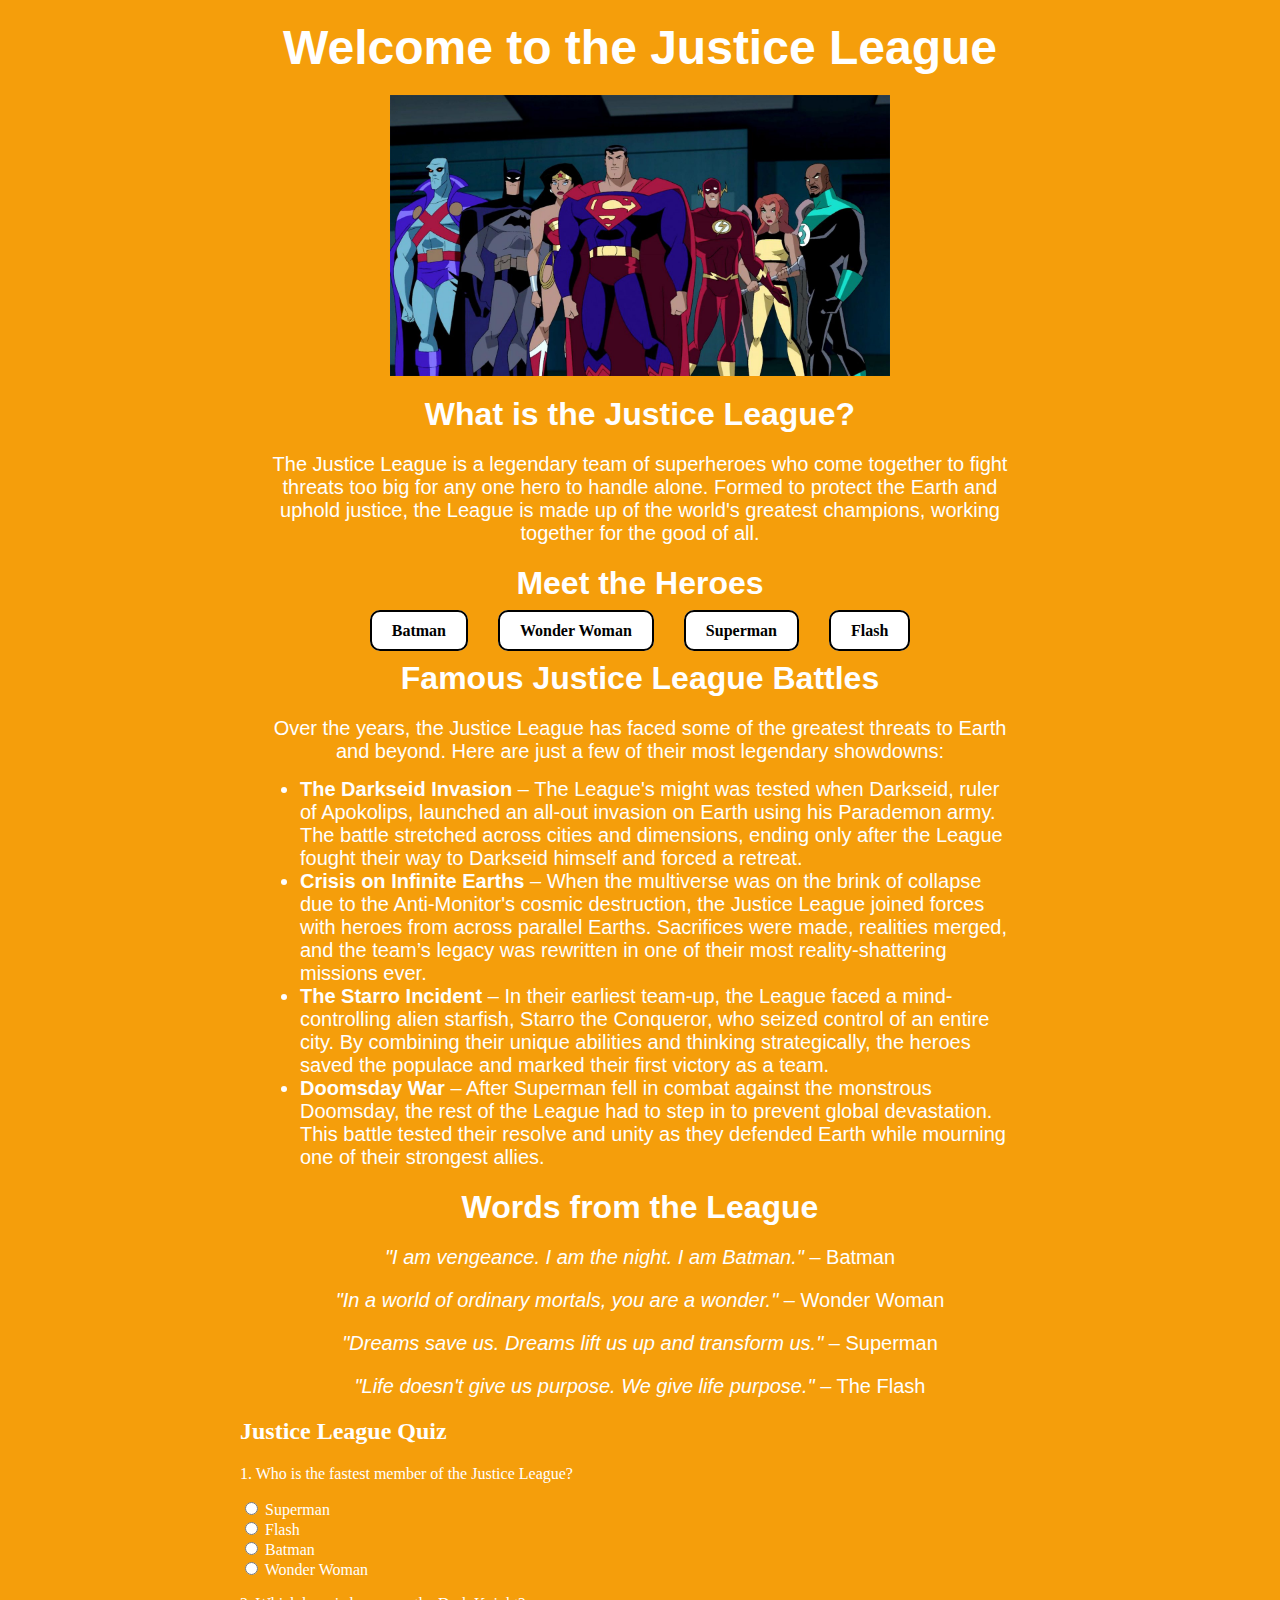
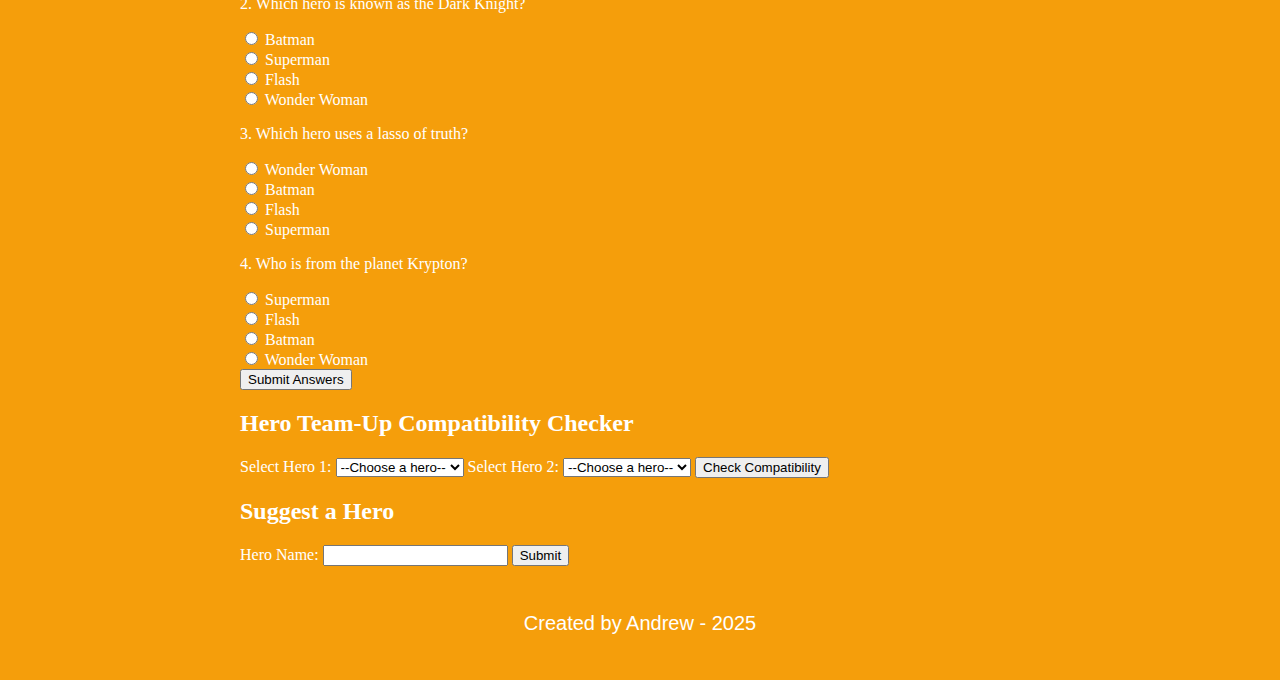
<file: index.html>
<!DOCTYPE html>
<html lang="en">
<head>
    <meta charset="UTF-8">
    <meta name="viewport" content="width=device-width, initial-scale=1.0">
    <title>Justice League - The Team</title>
    <link rel="stylesheet" href="styles.css">
</head>

<body class="index-page">

    <header>
        <h1 class="title-text">Welcome to the Justice League</h1>
    </header>

    <div class="centered-image">
        <img src="images/justice_league.jpg" alt="Justice League Team" width="500">
    </div>

	<div class="main-container">

    <section>
        <h2 class="header-text">What is the Justice League?</h2>
        <p class="paragraph-text">
            The Justice League is a legendary team of superheroes who come together to fight threats too big for any one hero to handle alone. 
            Formed to protect the Earth and uphold justice, the League is made up of the world's greatest champions, working together for the good of all.
        </p>

        <h2 class="header-text">Meet the Heroes</h2>
        <ul class="hero-links">
            <li><a href="batman.html">Batman</a></li>
            <li><a href="wonderwoman.html">Wonder Woman</a></li>
            <li><a href="superman.html">Superman</a></li>
            <li><a href="flash.html">Flash</a></li>
        </ul>
    </section>

    <section>
        <h2 class="header-text">Famous Justice League Battles</h2>
        <p class="paragraph-text">
            Over the years, the Justice League has faced some of the greatest threats to Earth and beyond. Here are just a few of their most legendary showdowns:
        </p>
        <ul class="paragraph-text" style="text-align: left; list-style-type: disc;">
        <li>
            <strong>The Darkseid Invasion</strong> – The League's might was tested when Darkseid, ruler of Apokolips, launched an all-out invasion on Earth using his Parademon army. The battle stretched across cities and dimensions, ending only after the League fought their way to Darkseid himself and forced a retreat.
        </li>
        <li>
            <strong>Crisis on Infinite Earths</strong> – When the multiverse was on the brink of collapse due to the Anti-Monitor's cosmic destruction, the Justice League joined forces with heroes from across parallel Earths. Sacrifices were made, realities merged, and the team’s legacy was rewritten in one of their most reality-shattering missions ever.
        </li>
        <li>
            <strong>The Starro Incident</strong> – In their earliest team-up, the League faced a mind-controlling alien starfish, Starro the Conqueror, who seized control of an entire city. By combining their unique abilities and thinking strategically, the heroes saved the populace and marked their first victory as a team.
        </li>
        <li>
            <strong>Doomsday War</strong> – After Superman fell in combat against the monstrous Doomsday, the rest of the League had to step in to prevent global devastation. This battle tested their resolve and unity as they defended Earth while mourning one of their strongest allies.
        </li>
    </ul>
    </section>

    <section>
        <h2 class="header-text">Words from the League</h2>
        <div class="paragraph-text" style="max-width: 800px; margin: 0 auto;">
            <p><em>"I am vengeance. I am the night. I am Batman."</em> – Batman</p>
            <p><em>"In a world of ordinary mortals, you are a wonder."</em> – Wonder Woman</p>
            <p><em>"Dreams save us. Dreams lift us up and transform us."</em> – Superman</p>
            <p><em>"Life doesn't give us purpose. We give life purpose."</em> – The Flash</p>
        </div>
    </section>

<section id="quiz-section">
  <h2>Justice League Quiz</h2>

  <form id="quiz-form">

    <div class="question">
      <p>1. Who is the fastest member of the Justice League?</p>
      <label><input type="radio" name="q1" value="superman"> Superman</label><br>
      <label><input type="radio" name="q1" value="flash"> Flash</label><br>
      <label><input type="radio" name="q1" value="batman"> Batman</label><br>
      <label><input type="radio" name="q1" value="wonderwoman"> Wonder Woman</label><br>
    </div>

    <div class="question">
      <p>2. Which hero is known as the Dark Knight?</p>
      <label><input type="radio" name="q2" value="batman"> Batman</label><br>
      <label><input type="radio" name="q2" value="superman"> Superman</label><br>
      <label><input type="radio" name="q2" value="flash"> Flash</label><br>
      <label><input type="radio" name="q2" value="wonderwoman"> Wonder Woman</label><br>
    </div>

    <div class="question">
      <p>3. Which hero uses a lasso of truth?</p>
      <label><input type="radio" name="q3" value="wonderwoman"> Wonder Woman</label><br>
      <label><input type="radio" name="q3" value="batman"> Batman</label><br>
      <label><input type="radio" name="q3" value="flash"> Flash</label><br>
      <label><input type="radio" name="q3" value="superman"> Superman</label><br>
    </div>

    <div class="question">
      <p>4. Who is from the planet Krypton?</p>
      <label><input type="radio" name="q4" value="superman"> Superman</label><br>
      <label><input type="radio" name="q4" value="flash"> Flash</label><br>
      <label><input type="radio" name="q4" value="batman"> Batman</label><br>
      <label><input type="radio" name="q4" value="wonderwoman"> Wonder Woman</label><br>
    </div>

    <button type="button" onclick="checkQuiz()" class="submit-btn">Submit Answers</button>
  </form>

  <p id="quiz-result"></p>
</section>

<section id="compatibility-section">
  <h2>Hero Team-Up Compatibility Checker</h2>

  <label for="hero1">Select Hero 1:</label>
  <select id="hero1">
    <option value="">--Choose a hero--</option>
    <option value="batman">Batman</option>
    <option value="superman">Superman</option>
    <option value="flash">Flash</option>
    <option value="wonderwoman">Wonder Woman</option>
  </select>

  <label for="hero2">Select Hero 2:</label>
  <select id="hero2">
    <option value="">--Choose a hero--</option>
    <option value="batman">Batman</option>
    <option value="superman">Superman</option>
    <option value="flash">Flash</option>
    <option value="wonderwoman">Wonder Woman</option>
  </select>

  <button class="submit-btn" onclick="checkCompatibility()">Check Compatibility</button>

  <p id="compatibility-result" style="margin-top: 15px; font-weight: bold;"></p>
</section>

<section id="suggest-hero-section">
  <h2>Suggest a Hero</h2>
  <form id="hero-form">
    <label for="hero-name">Hero Name:</label>
    <input type="text" id="hero-name" name="hero-name" required>
    <button type="submit" class="submit-btn">Submit</button>
  </form>
  <p id="submit-response"></p>
</section>



</div>

    <footer class="paragraph-text">
        <p>Created by Andrew - 2025</p>
    </footer>
<script>
function checkQuiz() {
  const answers = {
    q1: "flash",
    q2: "batman",
    q3: "wonderwoman",
    q4: "superman"
  };

  let score = 0;
  const total = Object.keys(answers).length;
  const form = document.getElementById('quiz-form');
  const result = document.getElementById('quiz-result');

  for (const [question, correctAnswer] of Object.entries(answers)) {
    const selected = form[question].value;
    if (selected === correctAnswer) {
      score++;
    } else if (!selected) {
      // If unanswered, treat as incorrect, or you can alert user to answer all
      // For now just continue
    }
  }

  result.textContent = `You got ${score} out of ${total} correct!`;
  result.style.fontWeight = "bold";
  result.style.marginTop = "10px";
  if (score === total) {
    result.style.color = "green";
  } else {
    result.style.color = "red";
  }
}

function checkCompatibility() {
  const hero1 = document.getElementById('hero1').value;
  const hero2 = document.getElementById('hero2').value;
  const result = document.getElementById('compatibility-result');

  if (!hero1 || !hero2) {
    result.textContent = "Please select two heroes.";
    result.style.color = "red";
    return;
  }

  if (hero1 === hero2) {
    result.textContent = "Please select two different heroes.";
    result.style.color = "red";
    return;
  }

  const combos = {
    "batman-superman": "Batman and Superman form a powerful duo combining intellect, strength, and leadership. Batman’s tactical mind complements Superman’s superhuman abilities, making them an unstoppable team.",
    "batman-flash": "Batman and Flash work together with Batman’s planning and Flash’s speed, enabling quick responses and strategic maneuvers in any crisis.",
    "batman-wonderwoman": "Batman and Wonder Woman balance each other with Batman’s human intelligence and Wonder Woman’s divine strength and compassion, creating a formidable partnership.",
    "superman-flash": "Superman and Flash’s combined speed and power allow them to handle threats that no single hero could face alone, often racing to save the day.",
    "superman-wonderwoman": "Superman and Wonder Woman are a powerhouse couple combining strength, courage, and heart to inspire the team and face cosmic threats.",
    "flash-wonderwoman": "Flash and Wonder Woman bring speed and warrior prowess together, blending agility and combat skills for versatile teamwork."
  };

  // Create a key for the pair, alphabetically sorted to handle order
  const pairKey = [hero1, hero2].sort().join("-");

  if (combos[pairKey]) {
    result.textContent = combos[pairKey];
    result.style.color = "white";
  } else {
    result.textContent = "Compatibility info not available for this team-up.";
    result.style.color = "gray";
  }
}

document.getElementById("hero-form").addEventListener("submit", function (e) {
  e.preventDefault();
  const heroName = document.getElementById("hero-name").value.trim();

  if (heroName) {
    // Get existing suggestions or start new
    const savedHeroes = JSON.parse(localStorage.getItem("suggestedHeroes") || "[]");

    // Add the new suggestion
    savedHeroes.push(heroName);

    // Save back to localStorage
    localStorage.setItem("suggestedHeroes", JSON.stringify(savedHeroes));

    // Confirmation message
    document.getElementById("submit-response").textContent = "Thank you for submitting a hero!";
    this.reset(); // Clear the form
  }
});
document.querySelectorAll('.submit-btn').forEach(button => {
  button.addEventListener('mouseover', () => {
    button.style.backgroundColor = '#add8e6'; //  or any color
  });
  button.addEventListener('mouseout', () => {
    button.style.backgroundColor = ''; // resets to original
  });
});

</script>
</body>
</html>
</file>
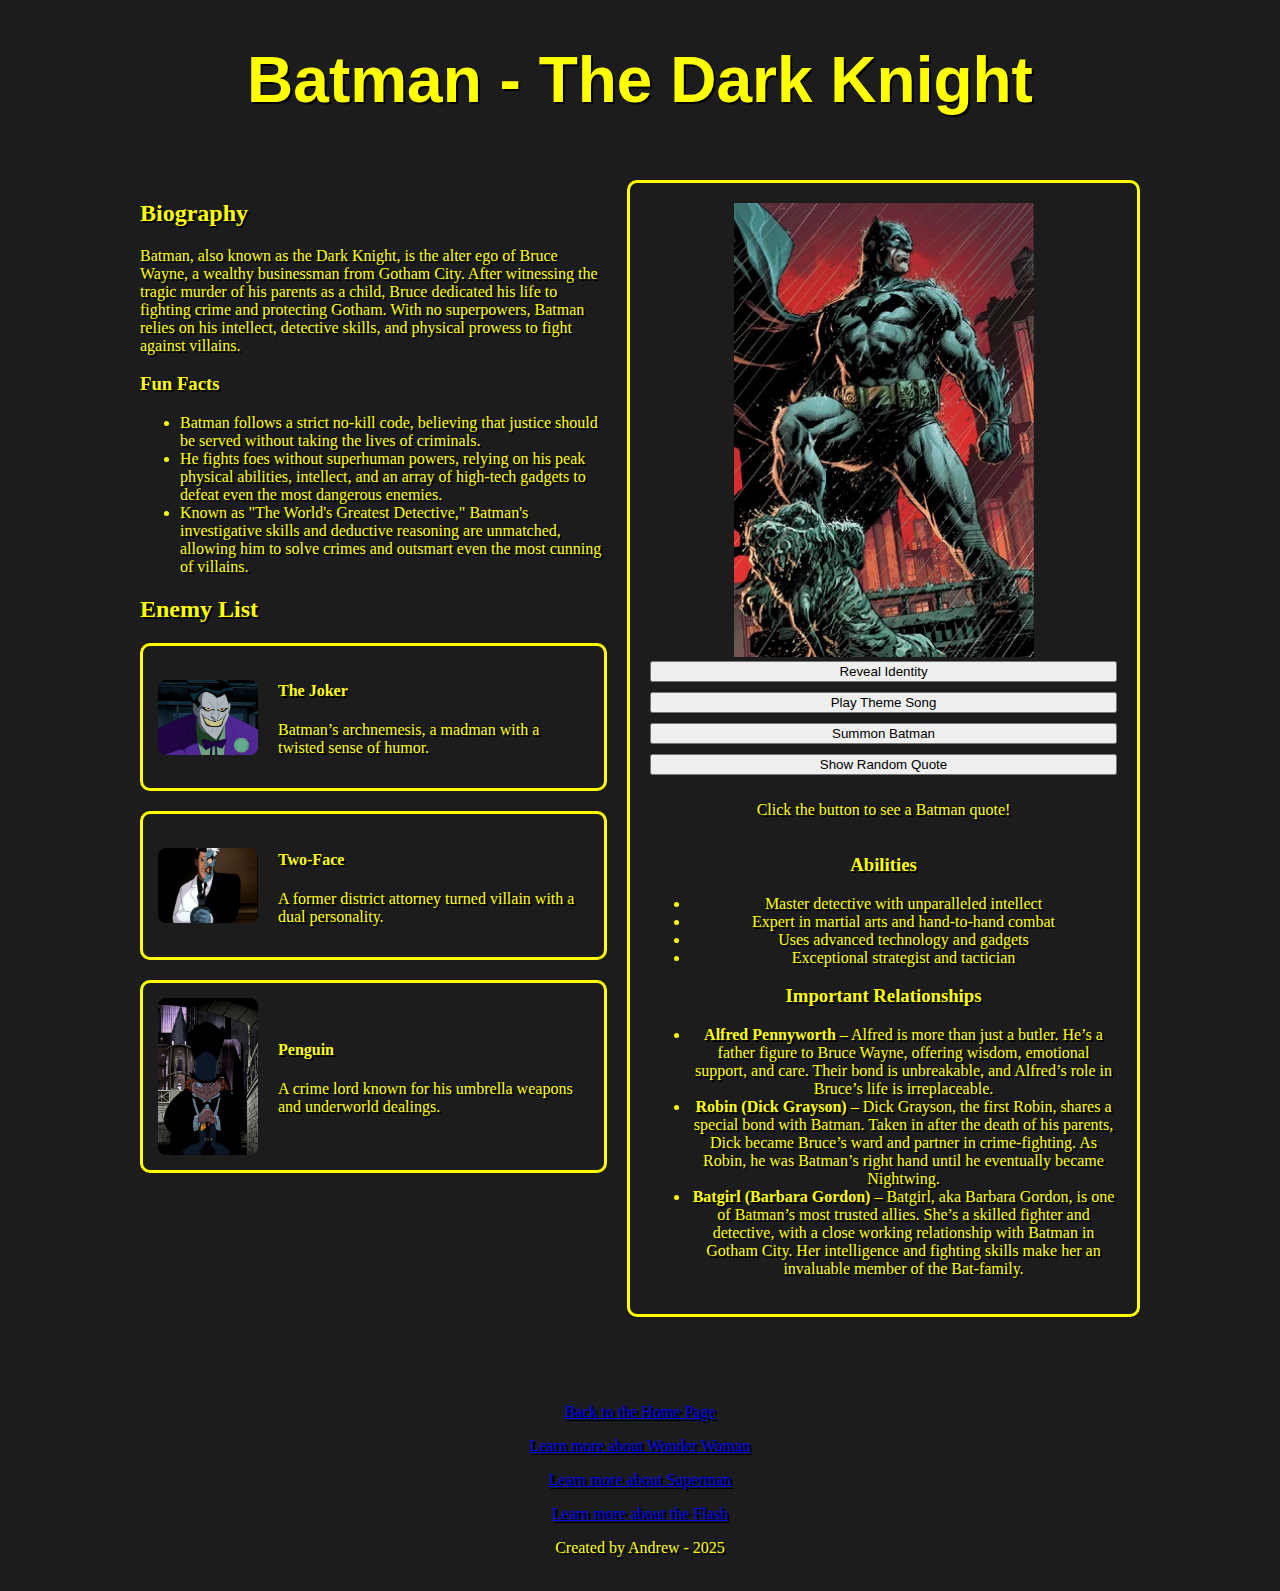
<file: batman.html>
<!DOCTYPE html>
<html lang="en">
<head>
    <meta charset="UTF-8">
    <meta name="viewport" content="width=device-width, initial-scale=1.0">
    <title>Batman - The Justice League</title>
    <link rel="stylesheet" href="styles.css"> 
</head>
<body class="batman-page"> 
    <header class="header-text header-with-signal">
    <h1>Batman - The Dark Knight</h1>
    <div id="batman-signal" class="summon-signal" hidden>
        <img src="images/bat-signal.jpg" alt="Bat-Signal" width="1000">
    </div>
</header>

    <section class="content-container">
	<div class="left-box">
        <h2>Biography</h2>
        	<p>Batman, also known as the Dark Knight, is the alter ego of Bruce Wayne, a wealthy businessman from Gotham City. After witnessing the tragic murder of his parents as a child, Bruce dedicated his life to fighting crime and protecting Gotham. With no superpowers, Batman relies on his intellect, detective skills, and physical prowess to fight against villains.</p>
	
	<h3>Fun Facts</h3>
<ul>
    <li>Batman follows a strict no-kill code, believing that justice should be served without taking the lives of criminals.</li>
    <li>He fights foes without superhuman powers, relying on his peak physical abilities, intellect, and an array of high-tech gadgets to defeat even the most dangerous enemies.</li>
    <li>Known as "The World's Greatest Detective," Batman's investigative skills and deductive reasoning are unmatched, allowing him to solve crimes and outsmart even the most cunning of villains.</li>
</ul>


        <h2>Enemy List</h2>
<div class="enemy-list">
    <div class="enemy-card">
        <img src="images/joker.jpg" alt="The Joker" class="enemy-image">
        <div>
            <h4>The Joker</h4>
            <p>Batman’s archnemesis, a madman with a twisted sense of humor.</p>
        </div>
    </div>

    <div class="enemy-card">
        <img src="images/twoface.jpg" alt="Two-Face" class="enemy-image">
        <div>
            <h4>Two-Face</h4>
            <p>A former district attorney turned villain with a dual personality.</p>
        </div>
    </div>

    <div class="enemy-card">
        <img src="images/penguin.jpg" alt="Penguin" class="enemy-image">
        <div>
            <h4>Penguin</h4>
            <p>A crime lord known for his umbrella weapons and underworld dealings.</p>
        </div>
    </div>
</div>


	</div>

	<div class="right-box">
            
        <img class="hero-image" src="images/batman.jpg" alt="Batman masked" width="300">

    <div class="button-container">
        <button class="toggle-mask" onclick="unmaskBatman()">Reveal Identity</button>

        <audio id="batman-theme-audio" src="audio/batman_theme.mp3" preload="auto"></audio>
<button onclick="document.getElementById('batman-theme-audio').play()">Play Theme Song</button>

        <button onclick="summonBatman()">Summon Batman</button>

        <button onclick="showBatmanQuote()">Show Random Quote</button>
<p id="batman-quote-display">Click the button to see a Batman quote!</p>

    </div>

	<h3>Abilities</h3>
        <ul>
            <li>Master detective with unparalleled intellect</li>
            <li>Expert in martial arts and hand-to-hand combat</li>
            <li>Uses advanced technology and gadgets</li>
            <li>Exceptional strategist and tactician</li>
        </ul>

	<h3>Important Relationships</h3>
<ul>
    <li><strong>Alfred Pennyworth</strong> – Alfred is more than just a butler. He’s a father figure to Bruce Wayne, offering wisdom, emotional support, and care. Their bond is unbreakable, and Alfred’s role in Bruce’s life is irreplaceable.</li>
    <li><strong>Robin (Dick Grayson)</strong> – Dick Grayson, the first Robin, shares a special bond with Batman. Taken in after the death of his parents, Dick became Bruce’s ward and partner in crime-fighting. As Robin, he was Batman’s right hand until he eventually became Nightwing.</li>
    <li><strong>Batgirl (Barbara Gordon)</strong> – Batgirl, aka Barbara Gordon, is one of Batman’s most trusted allies. She’s a skilled fighter and detective, with a close working relationship with Batman in Gotham City. Her intelligence and fighting skills make her an invaluable member of the Bat-family.</li>
</ul>


        
	</div>
</section>

    <footer>
	<p><a href="index.html">Back to the Home Page</a></p>
        <p><a href="wonderwoman.html">Learn more about Wonder Woman</a></p>
        <p><a href="superman.html">Learn more about Superman</a></p>
	<p><a href="flash.html">Learn more about the Flash</a></p>
        <p>Created by Andrew - 2025</p>
    </footer>

<script>
function unmaskBatman() {
  document.querySelector('.hero-image').src = 'images/batman_unmasked.jpg';
}

function summonBatman() {
  document.getElementById('batman-signal').hidden = false;
}
const batmanQuotes = [
  "I’m whatever Gotham needs me to be.",
  "It's not who I am underneath, but what I do that defines me.",
  "The night is darkest just before the dawn.",
  "Sometimes the truth isn’t good enough, sometimes people deserve more."
];

function showBatmanQuote() {
  const randomIndex = Math.floor(Math.random() * batmanQuotes.length);
  const quote = batmanQuotes[randomIndex];
  document.getElementById('batman-quote-display').textContent = quote;
}

</script>

</body>
</html>
</file>
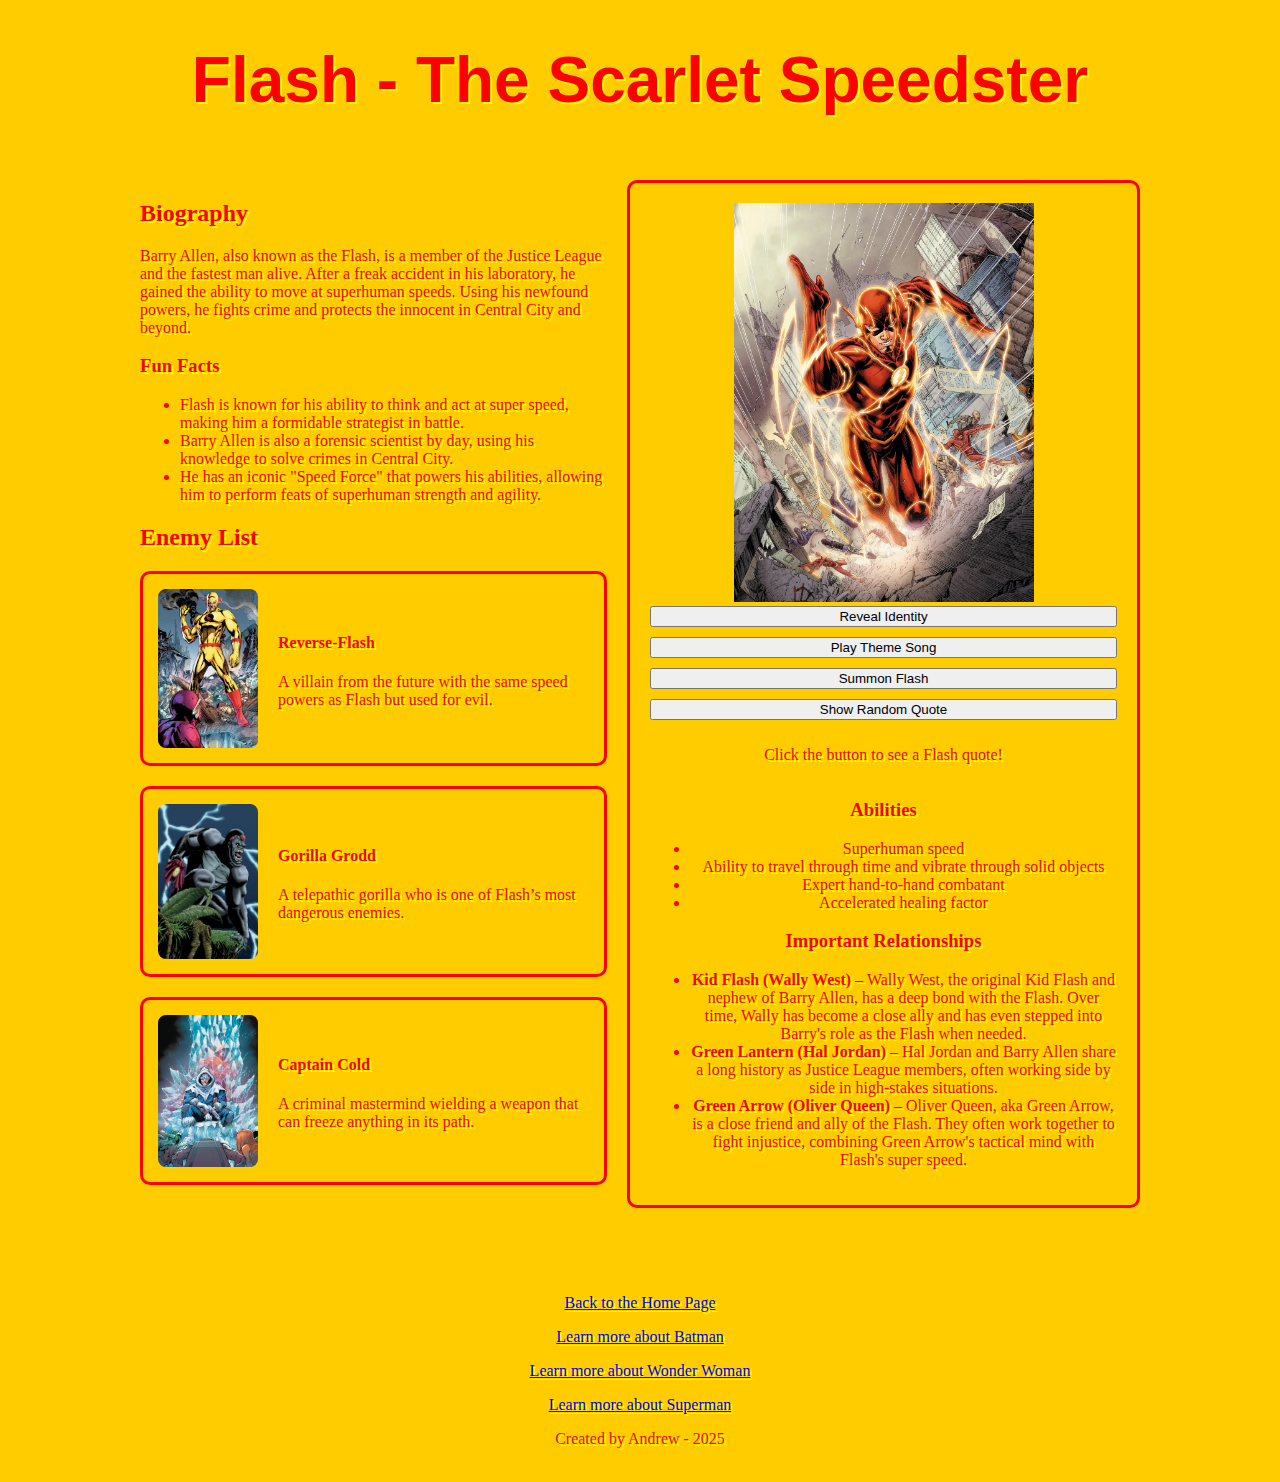
<file: flash.html>
<!DOCTYPE html>
<html lang="en">
<head>
    <meta charset="UTF-8">
    <meta name="viewport" content="width=device-width, initial-scale=1.0">
    <title>Flash - The Speedster</title>
    <link rel="stylesheet" href="styles.css">
</head>
<body class="flash-page"> <!-- Apply the 'flash-page' class to the body -->

    <header class="header-text header-with-signal">
        <h1>Flash - The Scarlet Speedster</h1> <!-- Apply Flash's color scheme to the title -->
	<div id="flash-signal" class="summon-signal" hidden>
    <img src="images/flash-alert.jpg" alt="Flash Lightning Signal" width="200">
</div>
    </header>

    <section class="content-container">
        <div class="left-box">
            <h2>Biography</h2>
            <p>Barry Allen, also known as the Flash, is a member of the Justice League and the fastest man alive. After a freak accident in his laboratory, he gained the ability to move at superhuman speeds. Using his newfound powers, he fights crime and protects the innocent in Central City and beyond.</p>

            <h3>Fun Facts</h3>
            <ul>
                <li>Flash is known for his ability to think and act at super speed, making him a formidable strategist in battle.</li>
                <li>Barry Allen is also a forensic scientist by day, using his knowledge to solve crimes in Central City.</li>
                <li>He has an iconic "Speed Force" that powers his abilities, allowing him to perform feats of superhuman strength and agility.</li>
            </ul>

            <h2>Enemy List</h2>
<div class="enemy-list">
    <div class="enemy-card">
        <img src="images/reverseflash.jpg" alt="Reverse-Flash" class="enemy-image">
        <div>
            <h4>Reverse-Flash</h4>
            <p>A villain from the future with the same speed powers as Flash but used for evil.</p>
        </div>
    </div>

    <div class="enemy-card">
        <img src="images/gorillagrodd.jpg" alt="Gorilla Grodd" class="enemy-image">
        <div>
            <h4>Gorilla Grodd</h4>
            <p>A telepathic gorilla who is one of Flash’s most dangerous enemies.</p>
        </div>
    </div>

    <div class="enemy-card">
        <img src="images/captaincold.jpg" alt="Captain Cold" class="enemy-image">
        <div>
            <h4>Captain Cold</h4>
            <p>A criminal mastermind wielding a weapon that can freeze anything in its path.</p>
        </div>
    </div>
</div>

        </div>

        <div class="right-box">
        
            <img class="hero-image" src="images/flash.jpg" alt="Flash masked" width="300">

<div class="button-container flash-theme">
    <button class="toggle-mask" onclick="unmaskFlash()">Reveal Identity</button>

    <audio id="flash-theme-audio" src="audio/flash_theme.mp3" preload="auto"></audio>
<button onclick="document.getElementById('flash-theme-audio').play()">Play Theme Song</button>

    <button onclick="summonFlash()">Summon Flash</button>

    <button onclick="showFlashQuote()">Show Random Quote</button>
<p id="flash-quote-display" >Click the button to see a Flash quote!</p>

</div>

	<h3>Abilities</h3>
            <ul>
                <li>Superhuman speed</li>
                <li>Ability to travel through time and vibrate through solid objects</li>
                <li>Expert hand-to-hand combatant</li>
                <li>Accelerated healing factor</li>
            </ul>

	<h3>Important Relationships</h3>
	<ul>
    	<li><strong>Kid Flash (Wally West)</strong> – Wally West, the original Kid Flash and nephew of Barry Allen, has a deep bond with the Flash. Over time, Wally has become a close ally and has even stepped into Barry's role as the Flash when needed.</li>
    	<li><strong>Green Lantern (Hal Jordan)</strong> – Hal Jordan and Barry Allen share a long history as Justice League members, often working side by side in high-stakes situations.</li>
    	<li><strong>Green Arrow (Oliver Queen)</strong> – Oliver Queen, aka Green Arrow, is a close friend and ally of the Flash. They often work together to fight injustice, combining Green Arrow's tactical mind with Flash's super speed.</li>
	</ul>

        </div>
    </section>

    <footer>
        <p><a href="index.html">Back to the Home Page</a></p>
        <p><a href="batman.html">Learn more about Batman</a></p>
        <p><a href="wonderwoman.html">Learn more about Wonder Woman</a></p>
        <p><a href="superman.html">Learn more about Superman</a></p>
        <p>Created by Andrew - 2025</p>
    </footer>

<script>
    function unmaskFlash() {
      document.querySelector('.hero-image').src = 'images/flash_unmasked.jpg';
    }


function summonFlash() {
  const signal = document.getElementById('flash-signal');
  signal.hidden = false; // Show the signal div
}

const flashQuotes = [
  "Life doesn’t give us purpose. We give life purpose.",
  "The future is always in motion.",
  "Sometimes the fastest way to save the day is to slow down.",
  "Speed isn’t everything, it’s how you use it.",
];

function showFlashQuote() {
  const randomIndex = Math.floor(Math.random() * flashQuotes.length);
  const quote = flashQuotes[randomIndex];
  document.getElementById('flash-quote-display').textContent = quote;
}

    </script>

</body>
</html>
</file>
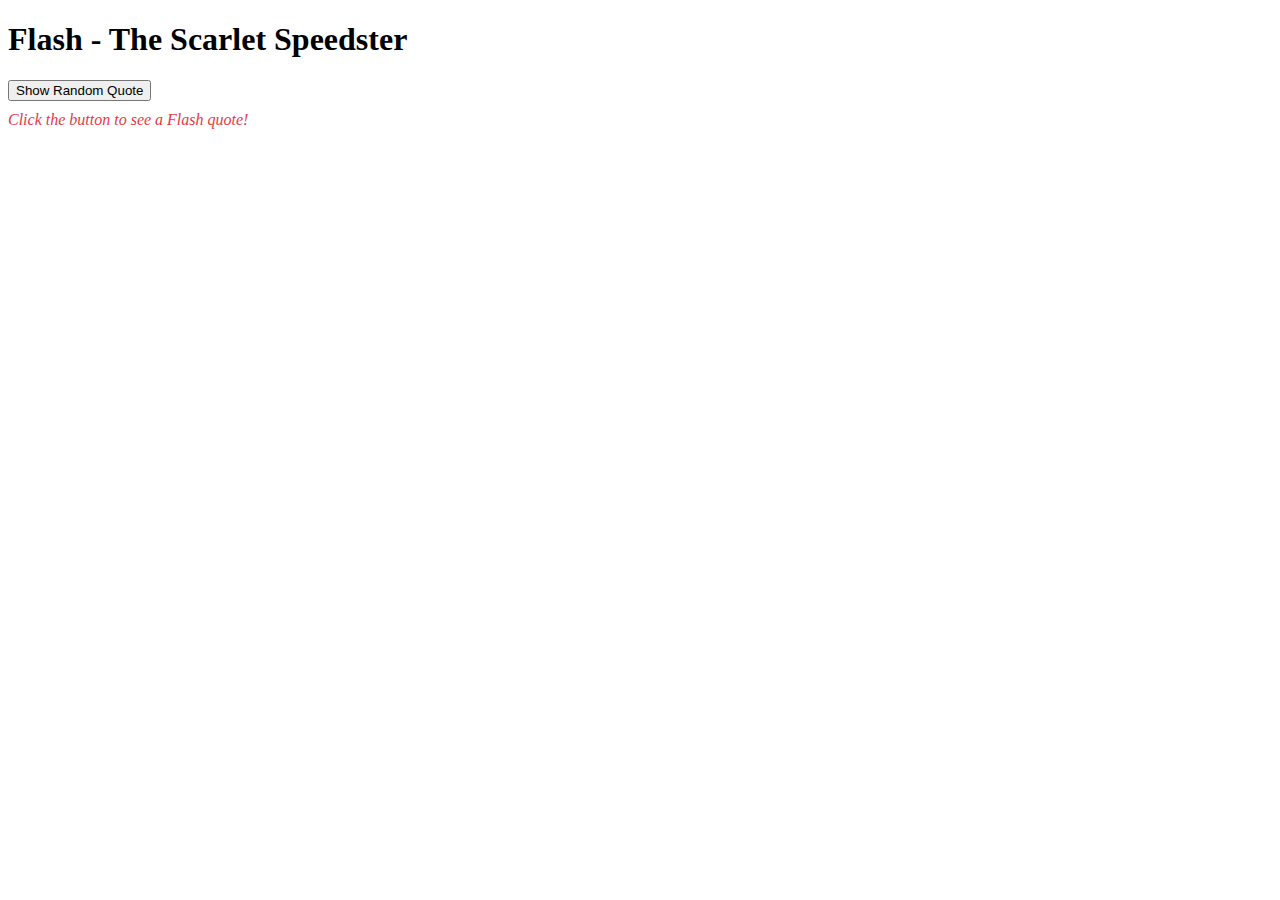
<file: test.html>
<!DOCTYPE html>
<html lang="en">
<head>
  <meta charset="UTF-8" />
  <meta name="viewport" content="width=device-width, initial-scale=1" />
  <title>Flash Quote Test</title>
  <style>
    #flash-quote-display {
      margin-top: 10px;
      font-style: italic;
      color: #e63946; /* Flash red */
    }
  </style>
</head>
<body>
  <h1>Flash - The Scarlet Speedster</h1>
  <button id="flash-quote-btn">Show Random Quote</button>
  <p id="flash-quote-display">Click the button to see a Flash quote!</p>

  <script>
    const flashQuotes = [
      "Life doesn’t give us purpose. We give life purpose.",
      "The future is always in motion.",
      "Sometimes the fastest way to save the day is to slow down.",
      "Speed isn’t everything, it’s how you use it.",
    ];

    function showFlashQuote() {
      console.log("Quote button clicked");
      const displayElem = document.getElementById('flash-quote-display');
      console.log("Display element:", displayElem);
      const randomIndex = Math.floor(Math.random() * flashQuotes.length);
      const quote = flashQuotes[randomIndex];
      displayElem.textContent = quote;
    }

    document.getElementById('flash-quote-btn').addEventListener('click', showFlashQuote);
  </script>
</body>
</html>
</file>
<file: styles.css>
/* ======= Full Page Classes (Set background + text color together) ======= */
.index-page {
    background-color: #f59e0b; /* warm sunlight orange */
    color: white;
}

.batman-page {
    background-color: #1c1c1c; /* dark grey */
    color: yellow;
    border-color: yellow;
    text-shadow: 2px 2px black;
}

.wonderwoman-page {
    background-color: #235789; /* Wonder Woman dark blue */
    color: yellow;
    border-color: yellow;
    text-shadow: 2px 2px red;
}

.superman-page {
    background-color: #0033a0; /* Superman blue */
    color: #f1c40f;
    border-color: #f1c40f;
    text-shadow: 2px 2px navy;
}

.flash-page {
    background-color: #ffcc00; /* Flash golden yellow */
    color: red;
    border-color: #f1c40f;
    text-shadow: 2px 2px yellow;
}

/* ======= Text Formatting ======= */
.title-text {
    font-family: sans-serif;
    font-size: 48px;
    text-align: center;
    margin: 20px 0;
}

.header-text {
    font-family: sans-serif;
    font-size: 32px;
    text-align: center;
    margin: 20px 10px;
}

.paragraph-text {
    font-family: sans-serif;
    font-size: 20px;
    text-align: center;
    margin: 15px 20px;
}

/* ======= Image Formatting ======= */
.centered-image {
    display: flex;
    justify-content: center;
    margin: 20px 0;
}

/* ======= Hero Links ======= */
.hero-links {
    display: flex;
    justify-content: center;
    gap: 30px;
    list-style-type: none;
    padding: 0;
    margin: 20px 0;
}

.hero-links li {
    margin: 0;
}

.hero-links a {
    text-decoration: none;
    color: black;
    font-weight: bold;
    background-color: white;
    padding: 10px 20px;
    border-radius: 10px;
    border: 2px solid black;
    transition: background-color 0.3s, color 0.3s;
}

.hero-links a:hover {
    background-color: black;
    color: white;
}

.content-container {
    display: flex;
    justify-content: space-between;
    padding: 20px;
    width: 80%; /* Set the width of the container */
    max-width: 1000px; 
    margin: 0 auto; 
}

.left-box {
    flex: 1;
    margin-right: 20px;
}

.right-box {
    flex: 1;
    text-align: center;
    border: 3px solid; 
    padding: 20px;
    border-radius: 10px; /* Rounded corners */
}

.enemy-list {
    display: flex;
    flex-direction: column;
    gap: 20px;
    margin-top: 15px;
}

.enemy-card {
    display: flex;
    align-items: center;
    border: 3px solid;
    border-radius: 10px;
    padding: 15px;
    background-color: inherit;
    color: inherit;
}

.enemy-image {
    width: 100px;
    height: auto;
    border-radius: 8px;
    margin-right: 20px;
}

.main-container {
    max-width: 800px;
    margin: 0 auto;
    padding: 0 20px;
}


.summon-signal {
  /* This will be overridden by the hidden attribute initially */
}

.summon-signal img {
  display: inline; /* Avoid inline image spacing issues */
}

.button-container {
  display: flex;
  flex-direction: column;
  gap: 10px;
}


/* ======= Footer ======= */
footer {
    text-align: center;
    margin-top: 40px;
    padding: 10px;
}
</file>
